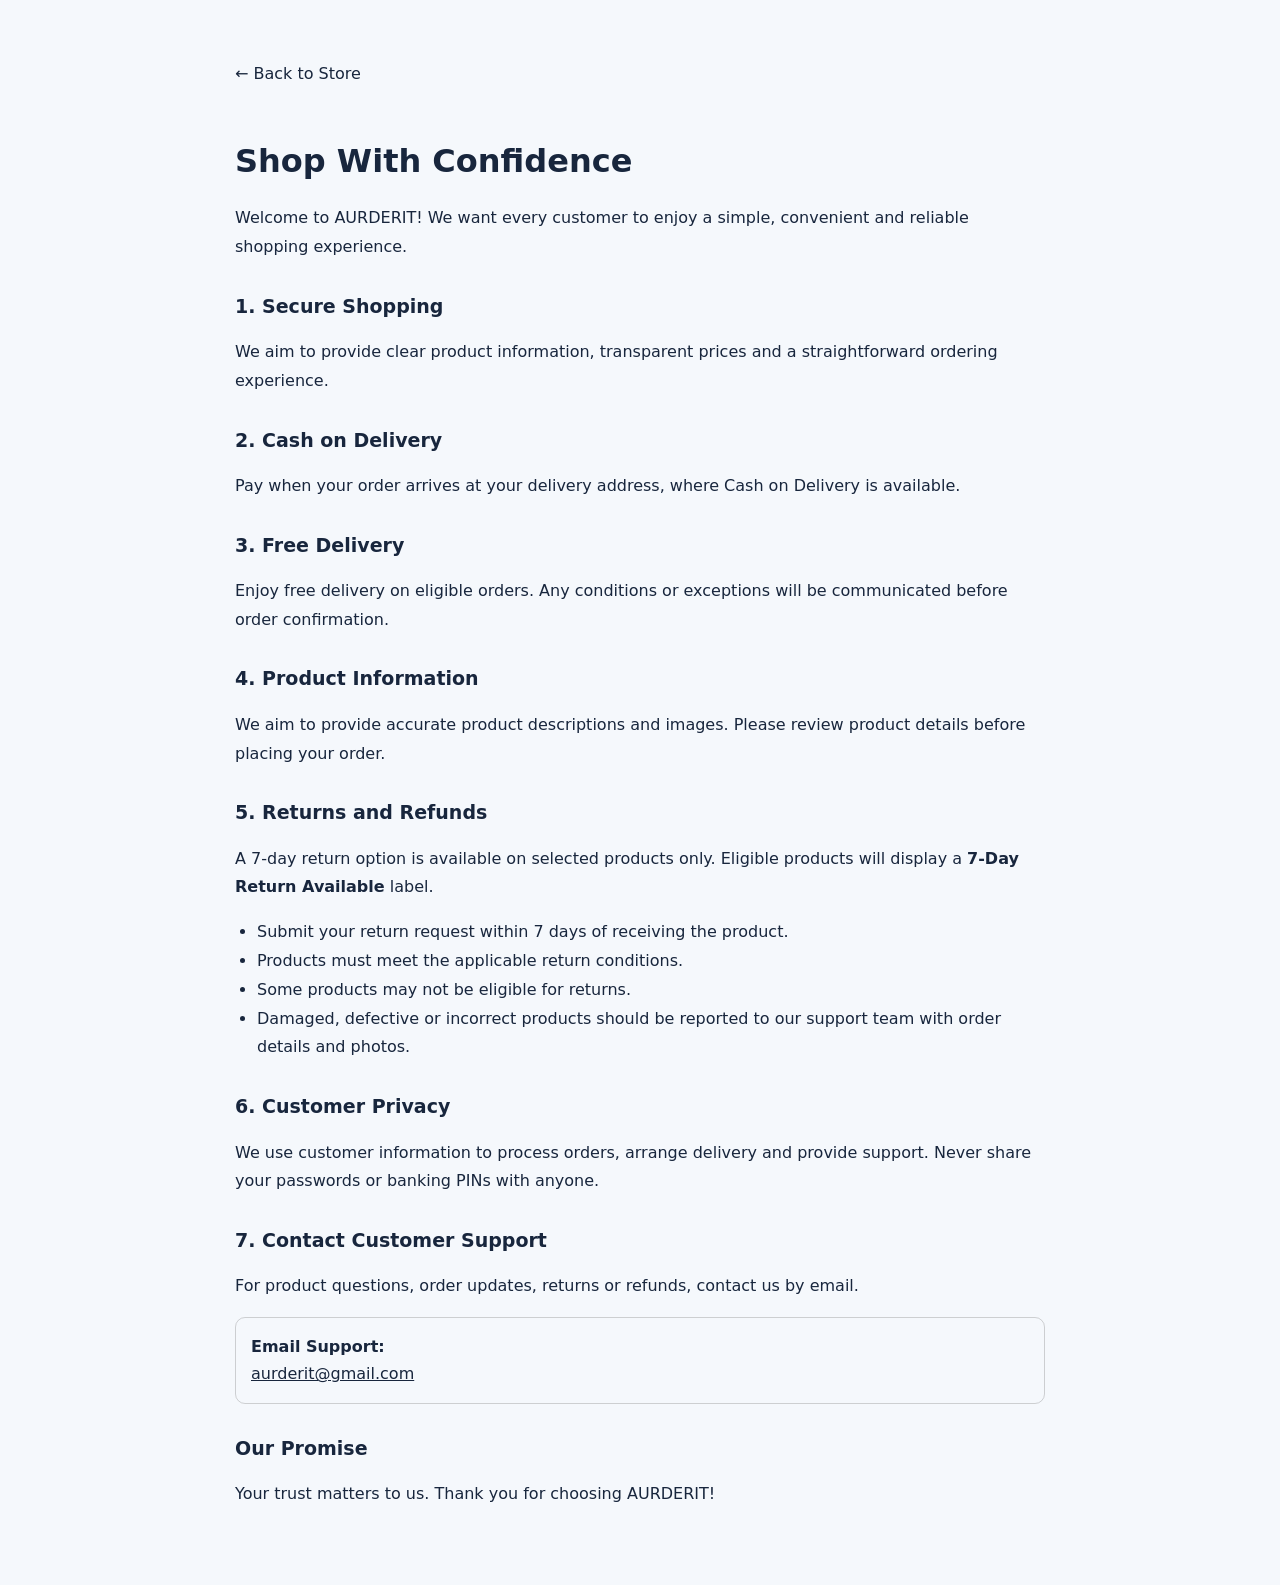
<file: trust.html>
<!DOCTYPE html>
<html lang="en">
<head>
  <meta charset="UTF-8">
  <meta name="viewport" content="width=device-width, initial-scale=1.0">

  <title>Shop With Confidence | AURDERIT</title>
  <meta name="description" content="Learn about AURDERIT delivery, Cash on Delivery, selected product returns and customer support.">

  <!-- Reuse your existing storefront stylesheet -->
  <link rel="stylesheet" href="style.css">

  <style>
    .trust-page {
      max-width: 850px;
      margin: 40px auto;
      padding: 20px;
      color: inherit;
      line-height: 1.7;
    }

    .trust-page h1 {
      margin-bottom: 10px;
    }

    .trust-page h2 {
      font-size: 19px;
      margin: 28px 0 8px;
    }

    .trust-page p,
    .trust-page li {
      line-height: 1.8;
    }

    .trust-page ul {
      padding-left: 22px;
    }

    .trust-page a {
      color: inherit;
      text-decoration: underline;
    }

    .trust-page .trust-contact {
      padding: 15px;
      border: 1px solid rgba(128,128,128,.35);
      border-radius: 10px;
      margin-top: 12px;
    }

    .trust-back {
      display: inline-block;
      margin-bottom: 25px;
      text-decoration: none !important;
    }
  </style>
</head>

<body>

  <main class="trust-page">

    <a class="trust-back" href="index.html">← Back to Store</a>

    <h1>Shop With Confidence</h1>
    <p>
      Welcome to AURDERIT! We want every customer to enjoy
      a simple, convenient and reliable shopping experience.
    </p>

    <h2>1. Secure Shopping</h2>
    <p>
      We aim to provide clear product information, transparent
      prices and a straightforward ordering experience.
    </p>

    <h2>2. Cash on Delivery</h2>
    <p>
      Pay when your order arrives at your delivery address,
      where Cash on Delivery is available.
    </p>

    <h2>3. Free Delivery</h2>
    <p>
      Enjoy free delivery on eligible orders. Any conditions
      or exceptions will be communicated before order confirmation.
    </p>

    <h2>4. Product Information</h2>
    <p>
      We aim to provide accurate product descriptions and images.
      Please review product details before placing your order.
    </p>

    <h2>5. Returns and Refunds</h2>
    <p>
      A 7-day return option is available on selected products only.
      Eligible products will display a
      <strong>7-Day Return Available</strong> label.
    </p>
    <ul>
      <li>Submit your return request within 7 days of receiving the product.</li>
      <li>Products must meet the applicable return conditions.</li>
      <li>Some products may not be eligible for returns.</li>
      <li>Damaged, defective or incorrect products should be reported to our support team with order details and photos.</li>
    </ul>

    <h2>6. Customer Privacy</h2>
    <p>
      We use customer information to process orders, arrange
      delivery and provide support. Never share your passwords
      or banking PINs with anyone.
    </p>

    <h2>7. Contact Customer Support</h2>
    <p>
      For product questions, order updates, returns or refunds,
      contact us by email.
    </p>

    <div class="trust-contact">
      <strong>Email Support:</strong><br>
      <a href="mailto:aurderit@gmail.com">aurderit@gmail.com</a>
    </div>

    <h2>Our Promise</h2>
    <p>
      Your trust matters to us. Thank you for choosing AURDERIT!
    </p>

  </main>

</body>
</html>
</file>
<file: style.css>
:root{--navy:#071a35;--navy2:#102c53;--blue:#2563eb;--mint:#0c9b67;--ink:#18263d;--muted:#68758a;--line:#e3e9f2;--bg:#f5f8fc;--white:#fff;--pink:#f43f78;--radius:18px}*{box-sizing:border-box}body{margin:0;background:var(--bg);color:var(--ink);font-family:Inter,ui-sans-serif,system-ui,-apple-system,BlinkMacSystemFont,"Segoe UI",sans-serif;line-height:1.5}.topbar{height:76px;padding:0 max(22px,calc((100% - 1180px)/2));display:flex;align-items:center;justify-content:space-between;background:var(--navy);color:#fff;gap:20px}.brand{display:flex;align-items:center;gap:11px;color:#fff;text-decoration:none;font-size:21px;font-weight:800;letter-spacing:-.5px}.brand small{display:block;font-size:10px;font-weight:500;letter-spacing:.2px;color:#b9c9e1}.brand-mark{display:grid;place-items:center;width:38px;height:38px;border-radius:12px;background:#fff;color:var(--navy);font-size:24px;font-weight:900}.topbar nav{display:flex;gap:22px}.topbar nav a{color:#e6edf8;text-decoration:none;font-size:14px}.container{max-width:1180px;margin:0 auto;padding:28px 22px 56px}.hero{min-height:300px;border-radius:26px;padding:38px 44px;background:linear-gradient(120deg,#e5efff,#fff 60%,#e0f7ed);display:flex;align-items:center;justify-content:space-between;overflow:hidden}.hero h1{font-size:clamp(36px,5vw,58px);line-height:1.05;letter-spacing:-2px;margin:8px 0 14px;color:var(--navy)}.hero h1 span{color:var(--blue)}.hero p:not(.eyebrow){max-width:430px;color:#52627b}.eyebrow{font-size:11px;letter-spacing:1.7px;font-weight:800;color:var(--blue);margin:0}.hero-art{width:300px;height:210px;position:relative;display:grid;place-items:center}.orb{width:190px;height:190px;border-radius:50%;background:linear-gradient(140deg,#b7d3ff,#e2fff1);position:absolute;right:25px;top:5px}.hero-card{position:relative;transform:rotate(5deg);background:var(--navy);color:#fff;padding:24px;border-radius:20px;box-shadow:0 20px 40px #0b285533;line-height:1.7;letter-spacing:2px}.hero-card b{display:block;font-size:25px;line-height:1.15;letter-spacing:-.5px;margin-top:10px}.section-head{display:flex;align-items:end;justify-content:space-between;gap:20px;margin:38px 0 18px}.section-head h2,.panel h2{font-size:25px;letter-spacing:-.7px;margin:3px 0}.section-head input{max-width:320px;width:100%}input,select,textarea{font:inherit;border:1px solid #d8e0ec;border-radius:10px;padding:12px 13px;background:#fff;color:var(--ink);width:100%;outline:none}input:focus,select:focus,textarea:focus{border-color:#6b9af7;box-shadow:0 0 0 3px #2563eb16}label{display:flex;flex-direction:column;gap:6px;font-size:13px;font-weight:700}label small{font-weight:400;color:var(--muted)}.product-grid{display:grid;grid-template-columns:repeat(4,minmax(0,1fr));gap:18px}.product-card{background:#fff;border:1px solid var(--line);border-radius:17px;overflow:hidden;transition:transform .15s,box-shadow .15s}.product-card:hover{transform:translateY(-3px);box-shadow:0 12px 28px #11284a10}.product-image{width:100%;height:220px;object-fit:cover;background:#eef2f8;display:block}.product-info{padding:15px}.product-category{font-size:10px;text-transform:uppercase;letter-spacing:1px;color:var(--blue);font-weight:800}.product-info h3{margin:5px 0;font-size:16px;line-height:1.3}.description{font-size:12px;color:var(--muted);min-height:36px;margin:6px 0 12px}.price-row{display:flex;align-items:center;justify-content:space-between;gap:8px}.price{font-size:19px;font-weight:850;color:var(--navy)}.stock{font-size:11px;color:var(--mint);font-weight:700}.notice{padding:14px 16px;border:1px solid #dce6f5;background:#fff;border-radius:12px;color:var(--muted);margin:14px 0}.warning{background:#fff7e5;border-color:#f4d58b;color:#805a00}.empty{text-align:center;padding:40px;background:#fff;border:1px dashed #cbd6e5;border-radius:16px}.hidden{display:none!important}footer{background:var(--navy);color:#d5e1f3;padding:25px max(22px,calc((100% - 1180px)/2));display:flex;gap:20px;align-items:center;justify-content:space-between;font-size:12px}footer strong{font-size:16px;color:white}footer a{color:#fff}.admin-container{min-height:75vh}.auth-panel{max-width:440px;margin:45px auto}.panel{background:#fff;border:1px solid var(--line);border-radius:var(--radius);padding:23px;box-shadow:0 6px 24px #0b244008}.auth-panel h1,.dashboard-heading h1{font-size:30px;letter-spacing:-1px;margin:5px 0}.muted{color:var(--muted);font-size:13px}.stack{display:flex;flex-direction:column;gap:15px;margin-top:20px}.btn{border:0;border-radius:10px;padding:12px 16px;font:inherit;font-size:13px;font-weight:800;cursor:pointer}.btn:disabled{opacity:.55;cursor:wait}.primary{background:var(--navy);color:white}.primary:hover{background:var(--navy2)}.secondary{background:#edf2fa;color:var(--navy)}.dashboard-heading{display:flex;justify-content:space-between;align-items:center;margin:8px 0 24px;gap:16px}.admin-layout{display:grid;grid-template-columns:minmax(300px,.85fr) minmax(0,1.15fr);gap:20px;align-items:start}.two-col{display:grid;grid-template-columns:1fr 1fr;gap:12px}.checkbox-label{flex-direction:row;align-items:center;align-self:center}.checkbox-label input{width:18px;height:18px}.button-row{display:flex;gap:10px;flex-wrap:wrap}.form-message{font-size:12px;margin:0;color:var(--mint);overflow-wrap:anywhere}.form-message.error{color:#c62828}.inventory-heading{display:flex;justify-content:space-between;align-items:center;gap:10px}.inventory-list{display:flex;flex-direction:column;gap:12px;margin-top:18px}.inventory-item{display:grid;grid-template-columns:68px minmax(0,1fr);gap:12px;padding:12px;border:1px solid var(--line);border-radius:13px}.inventory-item img{width:68px;height:78px;object-fit:cover;border-radius:9px;background:#edf2f8}.inventory-item h3{font-size:14px;margin:0 0 3px}.inventory-meta{font-size:12px;color:var(--muted);margin:0 0 8px}.inventory-actions{display:flex;gap:7px;flex-wrap:wrap}.small-btn{font-size:11px;font-weight:800;border:0;border-radius:7px;padding:7px 9px;cursor:pointer;background:#edf2fa;color:var(--navy)}.small-btn.delete{background:#fff0f0;color:#b42318}.status-pill{display:inline-block;font-size:10px;border-radius:20px;padding:3px 7px;background:#e3f8ee;color:#087b51;font-weight:800}.status-pill.off{background:#f1f3f6;color:#68758a}@media(max-width:900px){.product-grid{grid-template-columns:repeat(3,minmax(0,1fr))}.admin-layout{grid-template-columns:1fr}.hero-art{width:230px}}@media(max-width:620px){.topbar{height:66px;padding:0 16px}.brand{font-size:18px}.topbar nav{gap:12px}.container{padding:18px 14px 36px}.hero{padding:28px 22px;min-height:260px}.hero-art{display:none}.hero h1{font-size:42px}.section-head{align-items:stretch;flex-direction:column;margin-top:28px}.section-head input{max-width:none}.product-grid{grid-template-columns:repeat(2,minmax(0,1fr));gap:11px}.product-image{height:160px}.product-info{padding:11px}.product-info h3{font-size:14px}.price{font-size:16px}.description{font-size:11px}.admin-container{padding:20px 13px 35px}.panel{padding:17px}.two-col{grid-template-columns:1fr}.dashboard-heading{align-items:flex-start}footer{padding:22px 16px;flex-wrap:wrap;gap:10px}}

.bulk-panel{margin-bottom:20px}.bulk-panel a{color:#2459b6;font-weight:750;font-size:13px}.bulk-summary{display:flex;gap:7px;flex-wrap:wrap;margin:14px 0}.summary-chip{border-radius:20px;padding:5px 9px;background:#edf2fa;color:#243b5b;font-size:11px;font-weight:800}.summary-chip.good{background:#e3f8ee;color:#087b51}.summary-chip.bad{background:#fff0f0;color:#b42318}.summary-chip.warn{background:#fff5d9;color:#855900}.bulk-errors{margin:12px 0;padding:12px;border-radius:10px;background:#fff7f7;border:1px solid #f4d4d4;color:#8e2424;font-size:12px;overflow-wrap:anywhere}.bulk-errors h3{font-size:13px;margin:0 0 6px}.bulk-errors ul{padding-left:20px;margin:6px 0}.table-wrap{overflow:auto;max-width:100%;border:1px solid var(--line);border-radius:10px;margin-top:12px}.preview-table{border-collapse:collapse;width:100%;font-size:11px;min-width:600px}.preview-table th,.preview-table td{text-align:left;padding:9px;border-bottom:1px solid var(--line);vertical-align:top}.preview-table th{background:#f4f7fb;color:#3a4a62;position:sticky;top:0}.preview-table tr:last-child td{border-bottom:0}


.image-preview {
  display: flex;
  flex-wrap: wrap;
  gap: 10px;
  margin: 12px 0;
}

.image-preview-item {
  position: relative;
  width: 85px;
  height: 85px;
}

.image-preview-item img {
  width: 100%;
  height: 100%;
  object-fit: cover;
  border-radius: 9px;
  border: 1px solid #ddd;
}

.image-preview-item button {
  position: absolute;
  top: -7px;
  right: -7px;
  width: 24px;
  height: 24px;
  border: 0;
  border-radius: 50%;
  background: #d93636;
  color: white;
  cursor: pointer;
}
</file>
